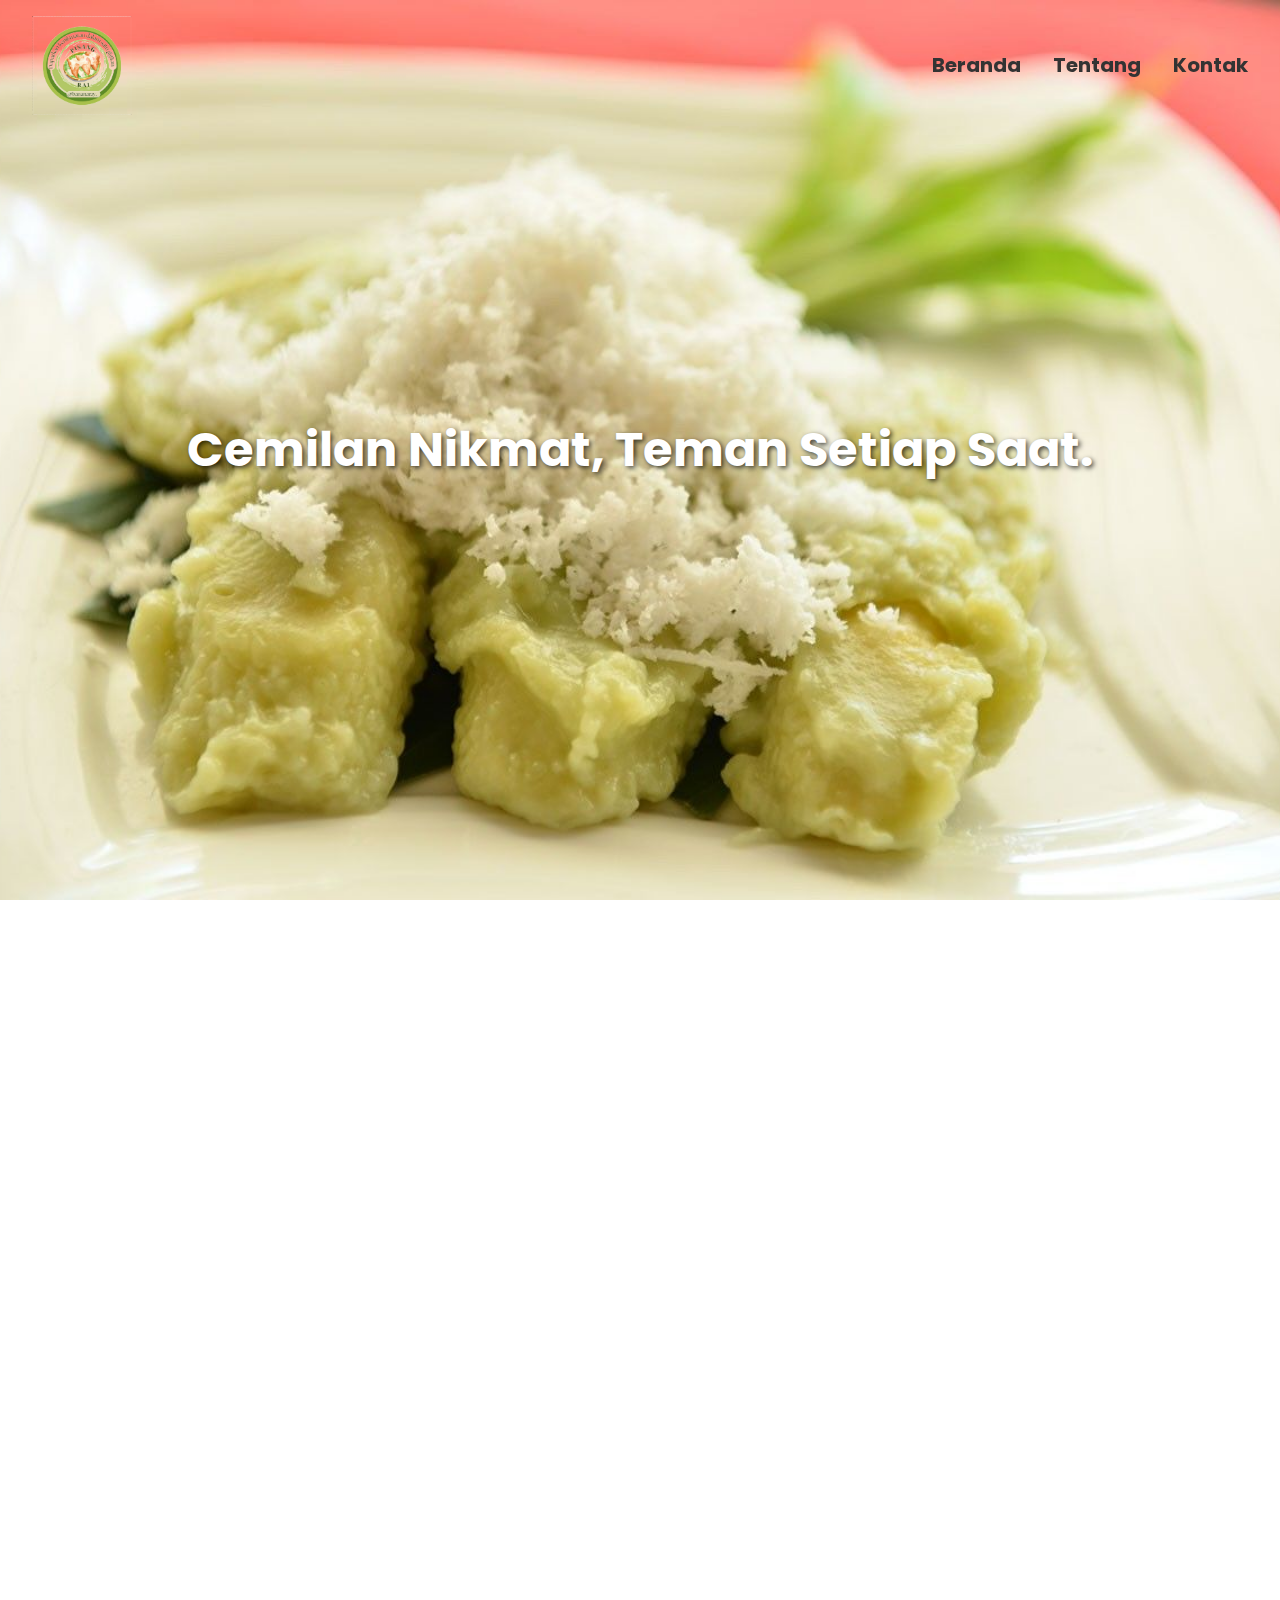
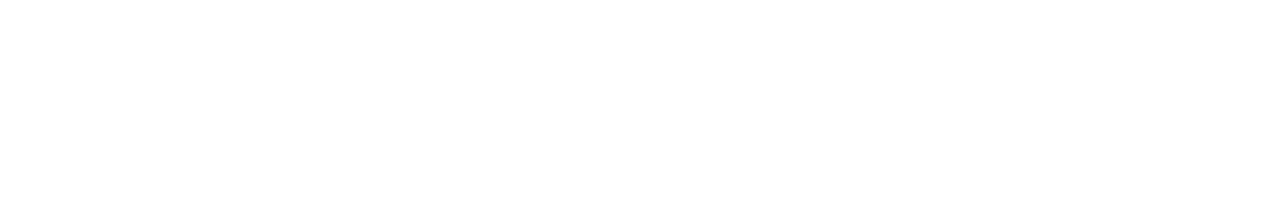
<file: index.html>
<!DOCTYPE html>
<html lang="id">
    <head>
        <meta charset="UTF-8" />
        <meta name="viewport" content="width=device-width, initial-scale=1" />
        <title>Banana Ray</title>
        <link rel="stylesheet" href="style.css" />
        <link rel="preconnect" href="https://fonts.googleapis.com" />
        <link rel="preconnect" href="https://fonts.gstatic.com" crossorigin />
        <link rel="preconnect" href="https://fonts.googleapis.com" />
        <link rel="preconnect" href="https://fonts.gstatic.com" crossorigin />
        <link
            href="https://fonts.googleapis.com/css2?family=Lobster&family=Playwrite+DK+Loopet:wght@100..400&family=Poppins:ital,wght@0,100;0,200;0,300;0,400;0,500;0,600;0,700;0,800;0,900;1,100;1,200;1,300;1,400;1,500;1,600;1,700;1,800;1,900&display=swap"
            rel="stylesheet"
        />
        <link
            href="https://unpkg.com/aos@2.3.1/dist/aos.css"
            rel="stylesheet"
        />
        <link
            rel="stylesheet"
            href="https://cdnjs.cloudflare.com/ajax/libs/font-awesome/5.15.2/css/all.min.css"
        />
    </head>
    <body>
        <!-- Navbar -->
        <nav id="navbar">
            <div class="nav-container" data-aos="fade-left" data-aos-duration="800">
                <img
                    class="logo"
                    src="assets/bananaray_transparent_cleaned.png"
                    alt="Logo Banana Ray"
                />
                <ul class="nav-links" id="nav-links">
                    <li><a href="#">Beranda</a></li>
                    <li><a href="#tentang">Tentang</a></li>
                    <li><a href="#kontak">Kontak</a></li>
                </ul>
                <div class="hamburger" id="hamburger">☰</div>
            </div>
        </nav>

        <!-- Jumbotron -->
        <header class="jumbotron" data-aos="fade-up" data-aos-duration="800">
            Cemilan Nikmat, Teman Setiap Saat.
        </header>

        <!-- Konten lain supaya bisa scroll -->
        <section class="content" id="tentang">
            <h2 data-aos="fade-up" data-aos-duration="800">Tentang Banana Ray</h2>
            <p data-aos="fade-down" data-aos-duration="800">
                <b>Banana Ray</b> (Pisang Rai) adalah jajanan tradisional khas
                Bali yang terbuat dari pisang matang yang dibalut dengan adonan
                tepung beras lembut, kemudian dikukus hingga matang. Setelah
                itu, pisang tersebut digulingkan dalam kelapa parut yang gurih.
                Rasanya yang manis alami dari pisang berpadu dengan gurihnya
                kelapa parut menjadikannya camilan yang sempurna untuk menemani
                waktu santai Anda.
            </p>
        </section>

        <footer id="footer" data-aos="fade-up" data-aos-duration="800">
        <section class="content" id="kontak">
            <h2>Kontak Kami</h2>
            <p>Instagram: @bananaray._</p>
            <p>Telepon: 08127092008</p>
            <p>Alamat: Jalan Pisang No. 42, Jakarta</p>
        </section>
            <div class="footer-content">
                <a
                    href="https://www.instagram.com/bananaray"
                    target="_blank"
                    class="social-icon"
                >
                    <img
                        src="assets/instagram-icon.avif"
                        alt="Instagram Banana Ray"
                        width="80px"
                    />
                </a>
                <a
                    href="https://wa.me/6281234567890"
                    target="_blank"
                    class="social-icon"
                >
                    <img
                        src="assets/whatsapp-icon.png"
                        alt="WhatsApp Banana Ray"
                        width="80px"
                    />
                </a>
            </div>
        </footer>

        <!-- Script untuk scroll dan hamburger toggle -->
        <script>
            window.addEventListener("scroll", function () {
                const navbar = document.getElementById("navbar");
                if (window.scrollY > 50) {
                    navbar.classList.add("scrolled");
                } else {
                    navbar.classList.remove("scrolled");
                }
            });

            document
                .getElementById("hamburger")
                .addEventListener("click", function () {
                    document
                        .getElementById("nav-links")
                        .classList.toggle("active");
                });
        </script>
        <script src="https://unpkg.com/aos@2.3.1/dist/aos.js"></script>
        <script>
            AOS.init();
        </script>
    </body>
</html>
</file>
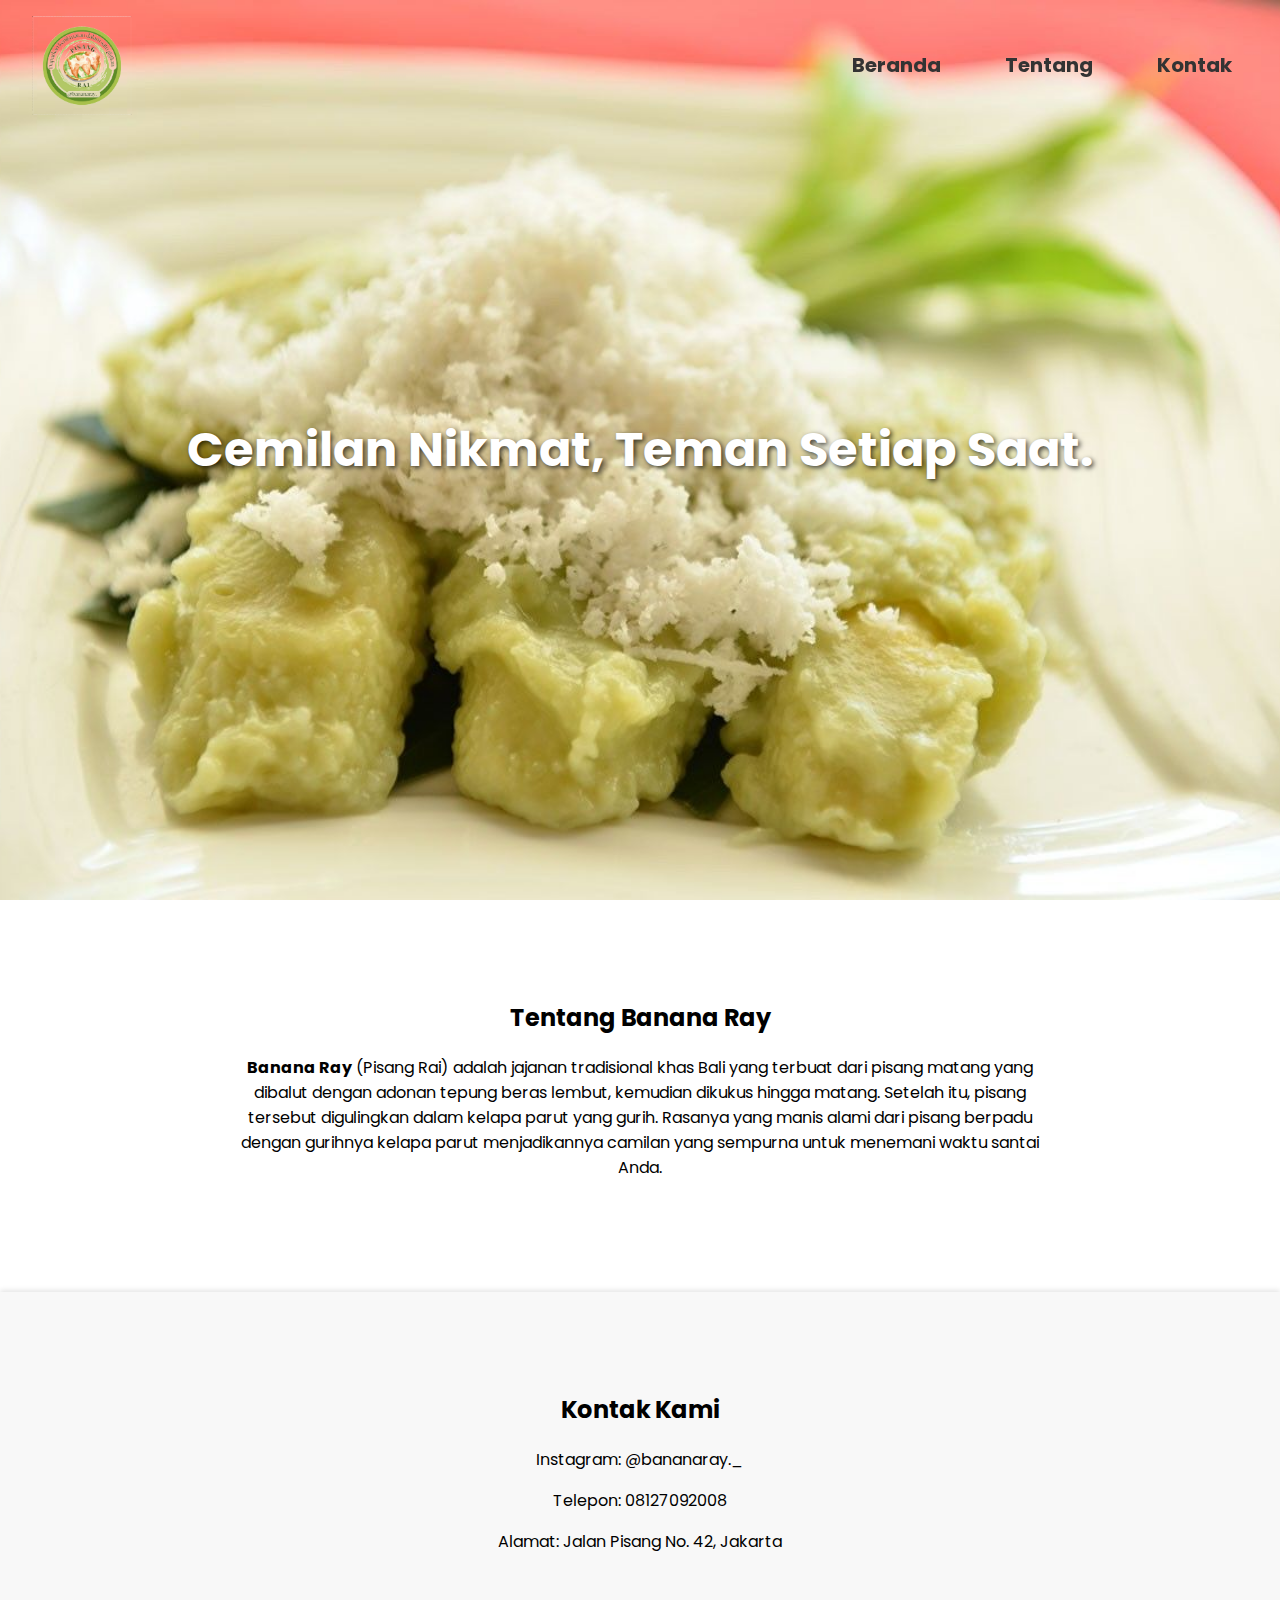
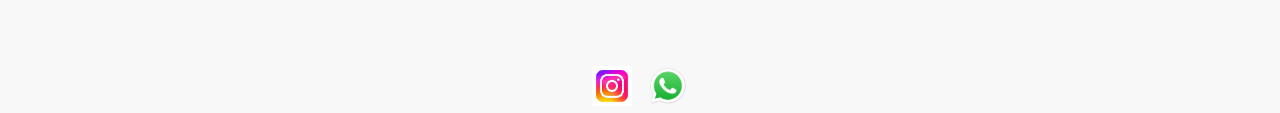
<file: Banana Ray/index.html>
<!DOCTYPE html>
<html lang="id">
    <head>
        <meta charset="UTF-8" />
        <meta name="viewport" content="width=device-width, initial-scale=1" />
        <title>Banana Ray</title>
        <link rel="stylesheet" href="style.css" />
        <link rel="preconnect" href="https://fonts.googleapis.com" />
        <link rel="preconnect" href="https://fonts.gstatic.com" crossorigin />
        <link rel="preconnect" href="https://fonts.googleapis.com" />
        <link rel="preconnect" href="https://fonts.gstatic.com" crossorigin />
        <link
            href="https://fonts.googleapis.com/css2?family=Lobster&family=Playwrite+DK+Loopet:wght@100..400&family=Poppins:ital,wght@0,100;0,200;0,300;0,400;0,500;0,600;0,700;0,800;0,900;1,100;1,200;1,300;1,400;1,500;1,600;1,700;1,800;1,900&display=swap"
            rel="stylesheet"
        />
        <link
            href="https://unpkg.com/aos@2.3.1/dist/aos.css"
            rel="stylesheet"
        />
        <link
            rel="stylesheet"
            href="https://cdnjs.cloudflare.com/ajax/libs/font-awesome/5.15.2/css/all.min.css"
        />
    </head>
    <body>
        <!-- Navbar -->
        <nav id="navbar">
            <div class="nav-container">
                <img
                    class="logo"
                    src="assets/bananaray_transparent_cleaned.png"
                    alt="Logo Banana Ray"
                />
                <ul class="nav-links" id="nav-links">
                    <li><a href="#">Beranda</a></li>
                    <li><a href="#tentang">Tentang</a></li>
                    <li><a href="#kontak">Kontak</a></li>
                </ul>
                <div class="hamburger" id="hamburger">☰</div>
            </div>
        </nav>

        <!-- Jumbotron -->
        <header class="jumbotron" data-aos="fade-up" data-aos-duration="800">
            Cemilan Nikmat, Teman Setiap Saat.
        </header>

        <!-- Konten lain supaya bisa scroll -->
        <section class="content" id="tentang">
            <h2>Tentang Banana Ray</h2>
            <p>
                <b>Banana Ray</b> (Pisang Rai) adalah jajanan tradisional khas
                Bali yang terbuat dari pisang matang yang dibalut dengan adonan
                tepung beras lembut, kemudian dikukus hingga matang. Setelah
                itu, pisang tersebut digulingkan dalam kelapa parut yang gurih.
                Rasanya yang manis alami dari pisang berpadu dengan gurihnya
                kelapa parut menjadikannya camilan yang sempurna untuk menemani
                waktu santai Anda.
            </p>
        </section>

        <footer id="footer">
        <section class="content" id="kontak">
            <h2>Kontak Kami</h2>
            <p>Instagram: @bananaray._</p>
            <p>Telepon: 08127092008</p>
            <p>Alamat: Jalan Pisang No. 42, Jakarta</p>
        </section>
            <div class="footer-content">
                <a
                    href="https://www.instagram.com/bananaray"
                    target="_blank"
                    class="social-icon"
                >
                    <img
                        src="assets/instagram-icon.avif"
                        alt="Instagram Banana Ray"
                        width="80px"
                    />
                </a>
                <a
                    href="https://wa.me/6281234567890"
                    target="_blank"
                    class="social-icon"
                >
                    <img
                        src="assets/whatsapp-icon.png"
                        alt="WhatsApp Banana Ray"
                        width="80px"
                    />
                </a>
            </div>
        </footer>

        <!-- Script untuk scroll dan hamburger toggle -->
        <script>
            window.addEventListener("scroll", function () {
                const navbar = document.getElementById("navbar");
                if (window.scrollY > 50) {
                    navbar.classList.add("scrolled");
                } else {
                    navbar.classList.remove("scrolled");
                }
            });

            document
                .getElementById("hamburger")
                .addEventListener("click", function () {
                    document
                        .getElementById("nav-links")
                        .classList.toggle("active");
                });
        </script>
        <script src="https://unpkg.com/aos@2.3.1/dist/aos.js"></script>
        <script>
            AOS.init();
        </script>
    </body>
</html>
</file>
<file: style.css>
/* General Reset */
body {
    margin: 0;
    font-family: "Poppins", sans-serif;
}

/* Navbar */
#navbar {
    position: fixed;
    top: 0;
    width: 100%;
    background-color: transparent;
    transition: background-color 0.3s ease, box-shadow 0.3s ease;
    z-index: 1000;
}

#navbar.scrolled {
    background-color: rgba(255, 255, 255, 0.95);
    box-shadow: 0 2px 6px rgba(0, 0, 0, 0.1);
}

.nav-container {
    display: flex;
    justify-content: space-between;
    align-items: center;
    padding: 1rem 2rem;
}

.logo {
    width: 100px;
}

/* Navigation links */
.nav-links {
    list-style: none;
    display: flex;
    gap: 2rem;
    margin: 0;
    padding: 0;
}

.nav-links li a {
    position: relative;
    text-decoration: none;
    color: #333;
    font-weight: bold;
    padding-bottom: 4px; /* kasih ruang untuk garis */
    font-size: 20px;
}

.nav-links li a::after {
    content: "";
    position: absolute;
    bottom: 0;
    left: 50%;
    width: 0;
    height: 2px;
    background-color: white; /* warna garis, bisa kamu ganti */
    transition: width 0.5s ease, left 0.5s ease;
    transform-origin: center;
}

.nav-links li a:hover::after {
    width: 100%;
    left: 0;
}

/* Hamburger menu (hidden on desktop) */
.hamburger {
    display: none;
    font-size: 1.8rem;
    cursor: pointer;
}

/* Jumbotron */
.jumbotron {
    height: 100vh;
    background: url("assets/pisang-rai-sumber-lococafenusaduacom-a975ca1b24eed26082abb2565f283b4b.jpg")
        center center / cover no-repeat;
    display: flex;
    justify-content: center;
    align-items: center;
    color: white;
    font-size: 3rem;
    font-weight: bold;
    text-shadow: 2px 2px 5px rgba(0, 0, 0, 0.7);
}

/* Content bawah jumbotron supaya halaman panjang */
.content {
    padding: 2rem;
    padding-top: 5rem;
    max-width: 800px;
    margin: 0 auto 4rem;
    text-align: center;
}

/* Footer */
#footer {
    background-color: #f8f8f8;
    text-align: center;
    bottom: 0;
    width: 100%;
    box-shadow: 0 -2px 5px rgba(0, 0, 0, 0.1);
}

/* Konten Footer */
.footer-content {
    display: flex;
    justify-content: center;
    gap: 1rem;
}

/* Ikon Media Sosial */
.social-icon img {
    width: 40px;
    height: 40px;
    transition: transform 0.3s ease;
}

.social-icon img:hover {
    transform: scale(1.1);
}

/* Responsive styling */
@media (max-width: 768px) {
    .nav-links {
        position: absolute;
        top: 100%;
        right: 0;
        background: white;
        flex-direction: column;
        width: 200px;
        display: none;
        padding: 1rem;
        box-shadow: 0 4px 8px rgba(0, 0, 0, 0.1);
    }

    .nav-links.active {
        display: flex;
    }

    .jumbotron {
        font-size: 2rem;
        padding-left: 2rem;
    }

    .hamburger {
        display: block;
    }
}
</file>
<file: Banana Ray/style.css>
/* General Reset */
body {
    margin: 0;
    font-family: "Poppins", sans-serif;
}

/* Navbar */
#navbar {
    position: fixed;
    top: 0;
    width: 100%;
    background-color: transparent;
    transition: background-color 0.3s ease, box-shadow 0.3s ease;
    z-index: 1000;
}

#navbar.scrolled {
    background-color: rgba(255, 255, 255, 0.95);
    box-shadow: 0 2px 6px rgba(0, 0, 0, 0.1);
}

.nav-container {
    display: flex;
    justify-content: space-between;
    align-items: center;
    padding: 1rem 2rem;
}

.logo {
    width: 100px;
}

/* Navigation links */
.nav-links {
    list-style: none;
    display: flex;
    gap: 2rem;
    margin: 0;
    padding: 0;
}

.nav-links li a {
    text-decoration: none;
    color: #333;
    font-weight: bold;
    font-size: 20px;
    padding: 0 1rem;
}

/* Hamburger menu (hidden on desktop) */
.hamburger {
    display: none;
    font-size: 1.8rem;
    cursor: pointer;
}

/* Jumbotron */
.jumbotron {
    height: 100vh;
    background: url("assets/pisang-rai-sumber-lococafenusaduacom-a975ca1b24eed26082abb2565f283b4b.jpg")
        center center / cover no-repeat;
    display: flex;
    justify-content: center;
    align-items: center;
    color: white;
    font-size: 3rem;
    font-weight: bold;
    text-shadow: 2px 2px 5px rgba(0, 0, 0, 0.7);
}

/* Content bawah jumbotron supaya halaman panjang */
.content {
    padding: 2rem;
    padding-top: 5rem;
    max-width: 800px;
    margin: 0 auto 4rem;
    text-align: center;
}

/* Footer */
#footer {
    background-color: #f8f8f8;
    text-align: center;
    bottom: 0;
    width: 100%;
    box-shadow: 0 -2px 5px rgba(0, 0, 0, 0.1);
}

/* Konten Footer */
.footer-content {
    display: flex;
    justify-content: center;
    gap: 1rem;
}

/* Ikon Media Sosial */
.social-icon img {
    width: 40px;
    height: 40px;
    transition: transform 0.3s ease;
}

.social-icon img:hover {
    transform: scale(1.1);
}

/* Responsive styling */
@media (max-width: 768px) {
    .nav-links {
        position: absolute;
        top: 100%;
        right: 0;
        background: white;
        flex-direction: column;
        width: 200px;
        display: none;
        padding: 1rem;
        box-shadow: 0 4px 8px rgba(0, 0, 0, 0.1);
    }

    .nav-links.active {
        display: flex;
    }

    .jumbotron {
        font-size: 2rem;
        padding-left: 2rem;
    }

    .hamburger {
        display: block;
    }
}
</file>
